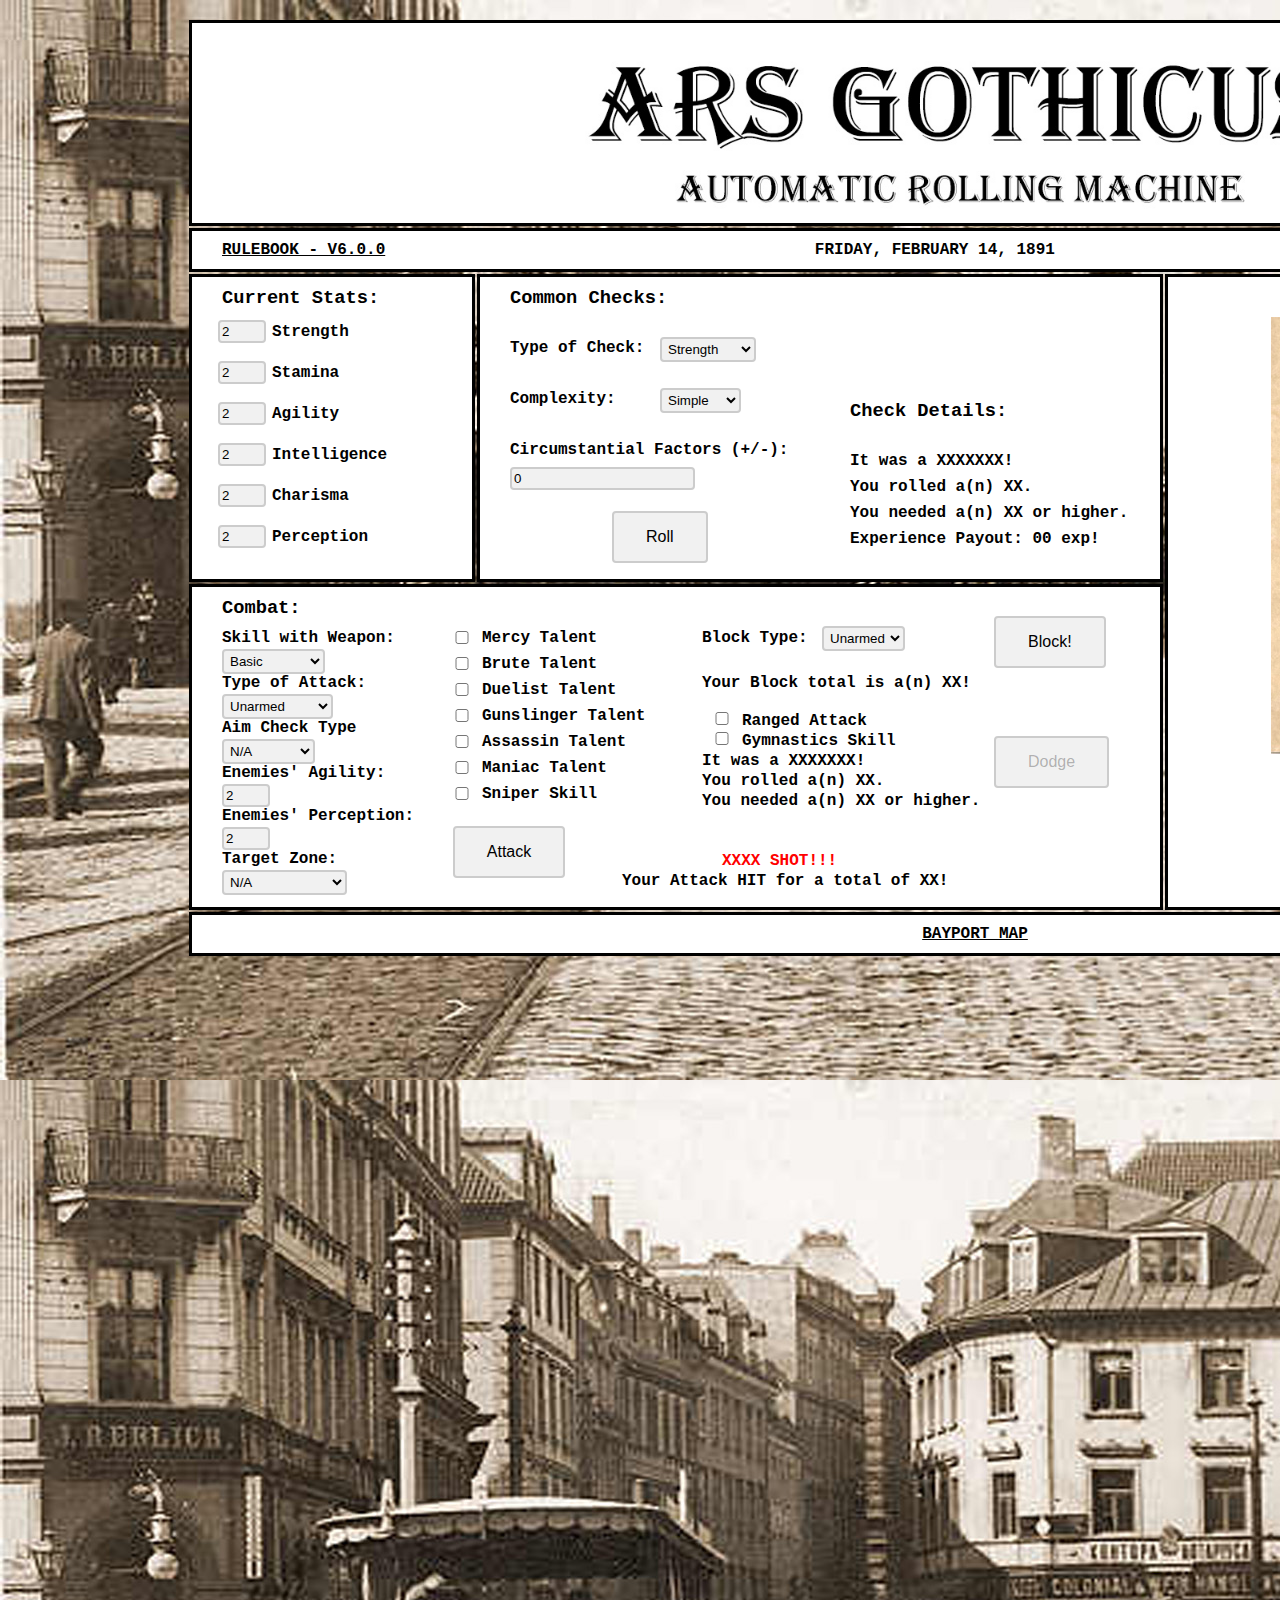
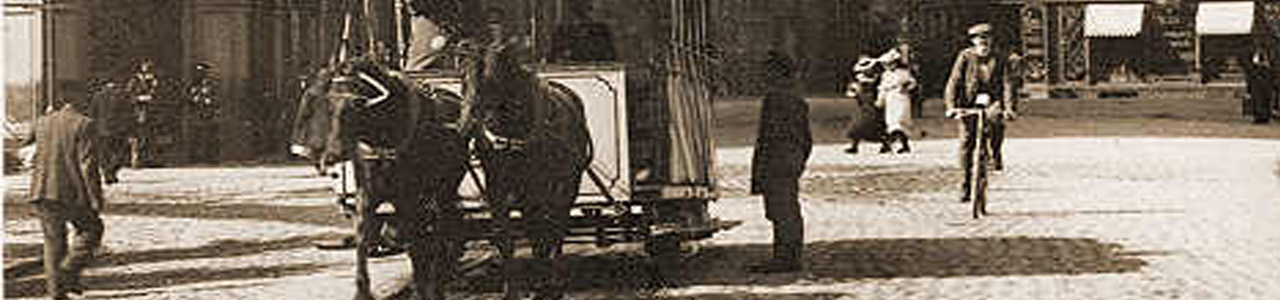
<file: index.html>
<!DOCTYPE html>
<html lang="en">
<head>
	<meta charset="utf-8">
	<title>Auto Roller</title>
	<link rel="stylesheet" type="text/css" href="style.css">
    <link rel="shortcut icon" type="image/x-icon" href="images/favicon.ico" />
	<script src="script.js"></script>
</head>
<body>

	<header id="mainheader">
		<img src="images/logo.jpg" height="200" />
	</header>
	<header id="subheader">
		<p><a href="rulebook.pdf" target="_blank">RULEBOOK - V6.0.0 </a></p>
		<p id="middletext">FRIDAY, FEBRUARY 14, 1891</p>
		<p id="righttext">THREE CENTS PER COPY</p>
	</header>
	
	<div id="currentstats">
		<h3>Current Stats:</h3>
		<p>Strength</p>
		<input type="number" id="bxStrength" value="2">
		<p>Stamina</p>
		<input type="number" id="bxStamina" value="2">
		<p>Agility</p>
		<input type="number" id="bxAgility" value="2">
		<p>Intelligence</p>
		<input type="number" id="bxIntelligence" value="2">
		<p>Charisma</p>
		<input type="number" id="bxCharisma" value="2">
		<p>Perception</p>
		<input type="number" id="bxPerception" value="2">
	</div>
	
	<div id="commonchecks">
		<h3>Common Checks:</h3>
		<p>Type of Check:</p>
		<select id="CheckType">
			<option value="Strength">Strength</option>
			<option value="Stamina">Stamina</option>
			<option value="Agility">Agility</option>
			<option value="Intelligence">Intelligence</option>
			<option value="Charisma">Charisma</option>
			<option value="Perception">Perception</option>
		</select>
		<p>Complexity:</p>
		<select id="Complexity">
			<option value="Simple">Simple</option>
			<option value="Complex">Complex</option>
		</select>	
		<p>Circumstantial Factors (+/-):</p>
		<input type="number" id="bxCircumstantialFactors" value="0">
		<h3 class="details">Check Details:</h3>
		<p id="success" class="details">It was a XXXXXXX!</p>
		<p id="rolltotal" class="details">You rolled a(n) XX.</p>
		<p id="rollstandards" class="details">You needed a(n) XX or higher.</p>
		<p id="experience" class="details">Experience Payout: 00 exp!</p>
		<p id="duplicate">DUPLICATE!</p>
		<button onclick="CheckRoll()" class="button" id="RollCheckButton">Roll</button>
	</div>
	
	<div id="portrait">
		<img id="picturebox" src="images/blank.jpg" />
		<p>Sin:</p>
		<select onclick="ChangePic()" id="Sin">
			<option value="N/A">Sin...</option>
			<option value="Lust">Lust</option>
			<option value="Envy">Envy</option>
			<option value="Greed">Greed</option>
			<option value="Wrath">Wrath</option>
			<option value="Gluttony">Gluttony</option>
			<option value="Sloth">Sloth</option>
			<option value="Pride">Pride</option>
		</select>
	</div>

	<div id="combatchecks">
		<h3>Combat:</h3>
		<p>Skill with Weapon:</p>
		<select id="weaponskill">
			<option value="Basic">Basic</option>
			<option value="Experienced">Experienced</option>
		</select>
		<p>Type of Attack:</p>
		<select id="attacktype">
			<option value="Unarmed">Unarmed</option>
			<option value="Melee(Power)">Melee(Power)</option>
			<option value="Melee(Swift)">Melee(Swift)</option>
			<option value="Gunplay">Gunplay</option>
			<option value="Sniper">Sniper</option>
			<option value="Blast">Blast</option>
		</select>
		<p>Aim Check Type</p>
		<select id="aimchecktype">
			<option value="N/A">N/A</option>
			<option value="Likely">Likely</option>
			<option value="Standard">Standard</option>
			<option value="Difficult">Difficult</option>
			<option value="Unlikely">Unlikely</option>
			<option value="Miraculous">Miraculous</option>
		</select>
		<p>Enemies' Agility:</p>
		<input type="number" id="bxEnemiesAgility" value="2">
		<p>Enemies' Perception:</p>
		<input type="number" id="bxEnemiesPerception" value="2">
		<p>Target Zone:</p>
		<select id="targetzone">
			<option value="N/A">N/A</option>
			<option value="Head">Head</option>
			<option value="Eyes">Eyes</option>
			<option value="WristsorAnkles">Wrists or Ankles</option>
			<option value="ArmsorLegs">Arms or Legs</option>
			<option value="InternalOrgan">Internal Organ</option>
		</select>
		<p class="cbtext"><input type="checkbox" class="cbboxes" id="boxMercy">Mercy Talent</p>
		<p class="cbtext"><input type="checkbox" class="cbboxes" id="boxBrute">Brute Talent</p>
		<p class="cbtext"><input type="checkbox" class="cbboxes" id="boxDuelist">Duelist Talent</p>
		<p class="cbtext"><input type="checkbox" class="cbboxes" id="boxGunslinger">Gunslinger Talent</p>
		<p class="cbtext"><input type="checkbox" class="cbboxes" id="boxAssassin">Assassin Talent</p>
		<p class="cbtext"><input type="checkbox" class="cbboxes" id="boxManiac">Maniac Talent</p>
		<p class="cbtext"><input type="checkbox" class="cbboxes" id="boxSniper">Sniper Skill</p>
		<p class="blocksection">Block Type:</p>
		<select id="blocktype">
			<option value="Unarmed">Unarmed</option>
			<option value="Armed">Armed</option>
		</select>
		<p class="blocksection" id="blockreporter">Your Block total is a(n) XX!</p>
		<p class="blocksection" id="blockduplicate">DUPLICATE!</p>
		<button onclick="BlockRoll()" class="button" id="blockbutton">Block!</button>
		<p class="dodgesection"><input type="checkbox" id="boxRangedAttack">Ranged Attack</p>
		<p class="dodgesection"><input type="checkbox" id="boxGymnastics">Gymnastics Skill</p>
		<p class="dodgesection" id="dodgereporter">It was a XXXXXXX!</p>
		<p class="dodgesection" id="dodgerollreporter">You rolled a(n) XX.</p>
		<p class="dodgesection" id="dodgebeatreporter">You needed a(n) XX or higher.</p>
		<p class="dodgesection" id="dodgeduplicate">DUPLICATE!</p>
		<button onclick="DodgeRoll()" id="dodgebutton" disabled>Dodge</button>
		<button onclick="AttackRoll()" id="attackbutton">Attack</button>
		<p id="attackreporter">Your Attack HIT for a total of XX!</p>
		<p id="attackduplicate">DUPLICATE!</p>
		<p id="attacktargetreporter">XXXX SHOT!!!</p>
	</div>
	<footer>
		<p><a href="bayport.html" target="_blank">BAYPORT MAP</a></p>
	</footer>
	
</body>
</html>
</file>
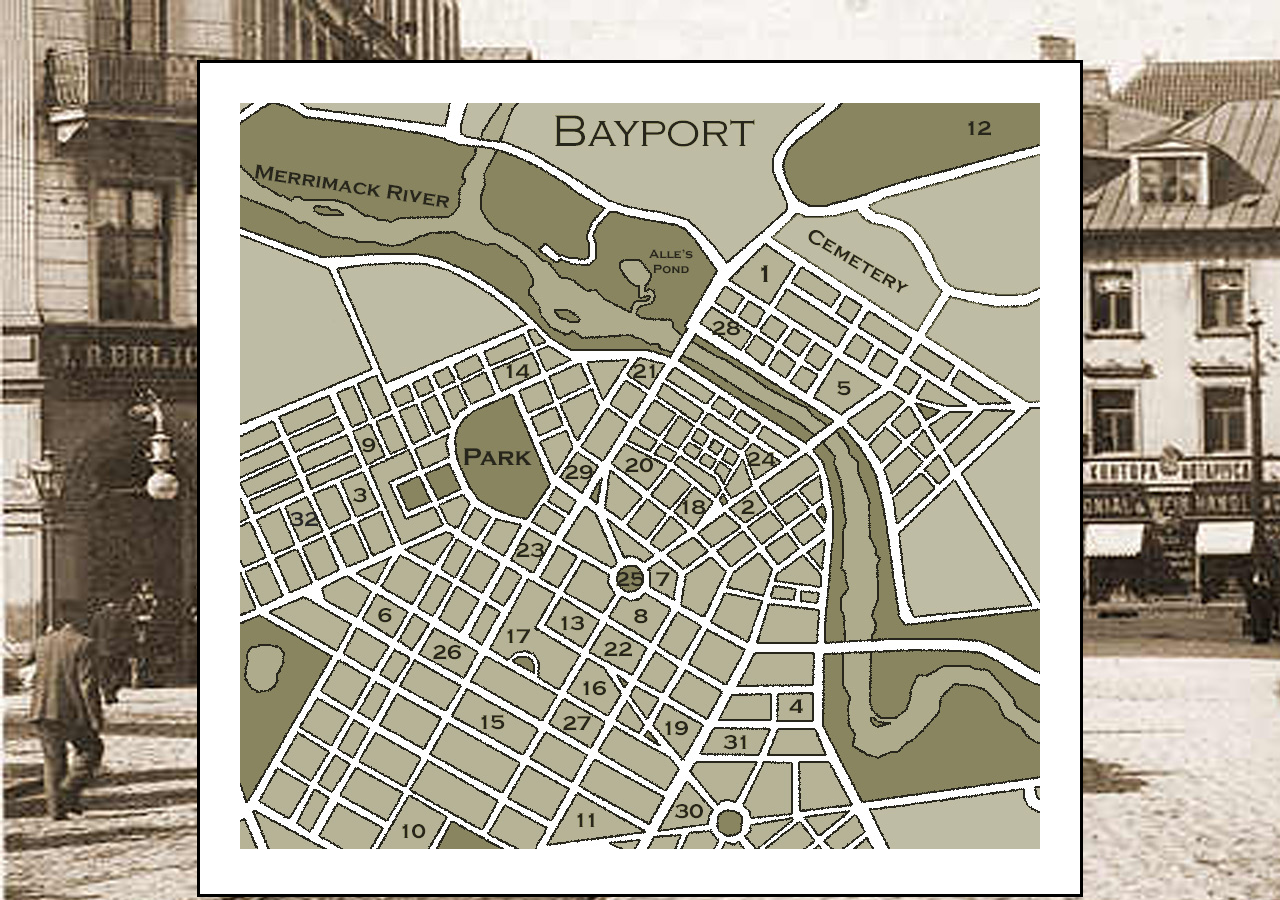
<file: bayport.html>
<!DOCTYPE html>
<html lang="en">
<head>
    <meta charset="utf-8">
    <title>Bayport Map</title>
    <link rel="stylesheet" type="text/css" href="style.css">
    <link rel="shortcut icon" type="image/x-icon" href="images/favicon.ico" />
	<script src="script.js"></script>
</head>
<body>
	<div id="bigmap">
    <img src="images/bayportmap.jpg" />
	</div>
</body>
</html>
</file>
<file: style.css>
* {margin: 0px; padding: 0px;}

html {
	overflow: hidden;
}

body {
	background-image: url("images/webbackground.jpg");
	font-family: "Courier New";
	font-weight: bold;
}

select {
	background-color: #f1f1f1;
	border: 2px solid #ccc;
    border-radius: 4px;
	padding: 2px;
	cursor: pointer;
    -webkit-transition-duration: 0.4s; /* Safari */
    transition-duration: 0.4s;
}

select:hover {
	box-shadow: 0 12px 16px 0 rgba(0,0,0,0.24),0 17px 50px 0 rgba(0,0,0,0.19);
}

input {
	background-color: #f1f1f1;
	border: 2px solid #ccc;
    border-radius: 4px;
	padding: 2px;
	cursor: pointer;
    -webkit-transition-duration: 0.4s; /* Safari */
    transition-duration: 0.4s;
}

input:hover {
	box-shadow: 0 12px 16px 0 rgba(0,0,0,0.24),0 17px 50px 0 rgba(0,0,0,0.19);
}

button {
	background-color: #f1f1f1;
    border: 2px solid #ccc;
    border-radius: 4px;
    padding: 15px 32px;
    text-align: center;
    text-decoration: none;
    display: inline-block;
    font-size: 16px;
    margin: 4px 2px;
    cursor: pointer;
    -webkit-transition-duration: 0.4s; /* Safari */
    transition-duration: 0.4s;
}

button:hover {
	box-shadow: 0 12px 16px 0 rgba(0,0,0,0.24),0 17px 50px 0 rgba(0,0,0,0.19);
}

#mainheader {
	position: relative;
	left: 189px;
	width: 1536px;
	background-color: white;
	margin-top: 20px;
	border-style: solid;
}

#mainheader  img {
	display: block;
	margin: auto;
}

#subheader {
	position: relative;
	left: 189px;
	width: 1536px;
	background-color: white;
	margin-top: 2px;
	border-top-style: solid;
	border-style: solid;
	margin-bottom: 2px;
}

#subheader p {
	padding-top: 10px;
	padding-bottom: 10px;
	padding-left: 30px;
	display: inline-block;
}

#subheader a {
	color: black;
}

#subheader a:visited {
	color: black;
}

#subheader a:hover {
	color: red;
}

#subheader #middletext {
	position: relative;
	left: 390px;
	display: inline-block;
}

#subheader #righttext {
	position: relative;
	left: 765px;
	display: inline-block;
}

#currentstats {
	width: 250px;
	position: relative;
	left: 189px;
	background-color: white;
	border-style: solid;
	padding-top: 10px;
	padding-bottom: 10px;
	padding-left: 30px;
}

#currentstats h3 {
	padding-bottom: 14px;
}

#currentstats p {
	position: relative;
	left: 50px;
}

#currentstats input {
	position: relative;
	width: 40px;
	top: -21px;
	left: -4px;
}

#commonchecks {
	width: 650px;
	height: 282px;
	position: relative;
	left: 477px;
	top: -308px;
	background-color: white;
	border-style: solid;
	padding-top: 10px;
	padding-bottom: 10px;
	padding-left: 30px;
}

#commonchecks h3 {
	padding-bottom: 30px;
}

#commonchecks p {
	padding-bottom: 8px;
}

#commonchecks select {
	position: relative;
	top: -28px;
	left: 150px;
}

#commonchecks .details {
	position: relative;
	left: 340px;
	top: -90px;
}

#commonchecks #duplicate {
	color: red;
	position: relative;
	left: 530px;
	top: -168px;
	visibility: hidden;
}

#commonchecks .button {
	position: relative;
	top: -165px;
	left: 100px;
}

#portrait {
	width: 560px;
	height: 550px;
	position: relative;
	left: 1165px;
	top: -616px;
	background-color: white;
	border-style: solid;
	padding-top: 40px;
	padding-bottom: 40px;
}

#portrait img {
	display: block;
	margin: auto;
}

#portrait p {
	position: relative;
	top: 70px;
	left: 215px;
}

#portrait select {
	position: relative;
	top: 48px;
	left: 265px;
}

#combatchecks {
	width: 938px;
	height: 300px;
	position: relative;
	left: 189px;
	top: -942px;
	background-color: white;
	border-style: solid;
	padding-top: 10px;
	padding-left: 30px;
	padding-bottom: 10px;
}

#combatchecks h3 {
	padding-bottom: 10px;
}

#combatchecks p {
	padding-bottom: 2px;
}

#combatchecks select {
	padding-bottom: 2px;
}

#combatchecks input {
	padding-bottom: 2px;
	width: 40px;
}

#combatchecks .cbtext {
	position: relative;
	left: 220px;
	top: -266px;
	padding-bottom: 8px;
}

#combatchecks .cbboxes {
	position: relative;
	top: 2px;
}

#combatchecks .blocksection {
	position: relative;
	top: -448px;
	left: 480px;
}

#combatchecks #blocktype {
	position: relative;
	top: -471px;
	left: 600px;
}

#combatchecks #blockduplicate {
	position: relative;
	top: -468px;
	left: 760px;
	color: red;
	visibility: hidden;
}

#combatchecks .button {
	position: relative;
	top: -550px;
	left: 770px;
}

#combatchecks .dodgesection {
	position: relative;
	top: -510px;
	left: 480px;
}

#combatchecks #dodgeduplicate{
	color: red;
	position: relative;
	top: -550px;
	left: 670px;
	visibility: hidden;
}

#combatchecks #dodgebutton{
	position: relative;
	top: -610px;
	left: 770px;
}

#combatchecks #attackbutton{
	position: relative;
	top: -520px;
	left: 100px;
}

#combatchecks #attackreporter{
	position: relative;
	top: -530px;
	left: 400px;
}

#combatchecks #attackduplicate{
	position: relative;
	top: -550px;
	left: 800px;
	color: red;
	visibility: hidden;
}

#combatchecks #attacktargetreporter{
	position: relative;
	top: -590px;
	left: 500px;
	color: red;
}

footer {
	position: relative;
	left: 189px;
	width: 1536px;
	top: -942px;
	background-color: white;
	margin-top: 2px;
	border-top-style: solid;
	border-style: solid;
	margin-bottom: 2px;
}

footer p {
	padding-top: 10px;
	padding-bottom: 10px;
	padding-left: 30px;
	text-align: center;
}

footer a {
	color: black;
}

footer a:visited {
	color: black;
}

footer a:hover {
	color: red;
}

#bigmap {
	margin: auto;
	margin-top: 60px;
	padding: 40px;
	background-color: white;
	border-style: solid;
	width: 800px;
}
</file>
